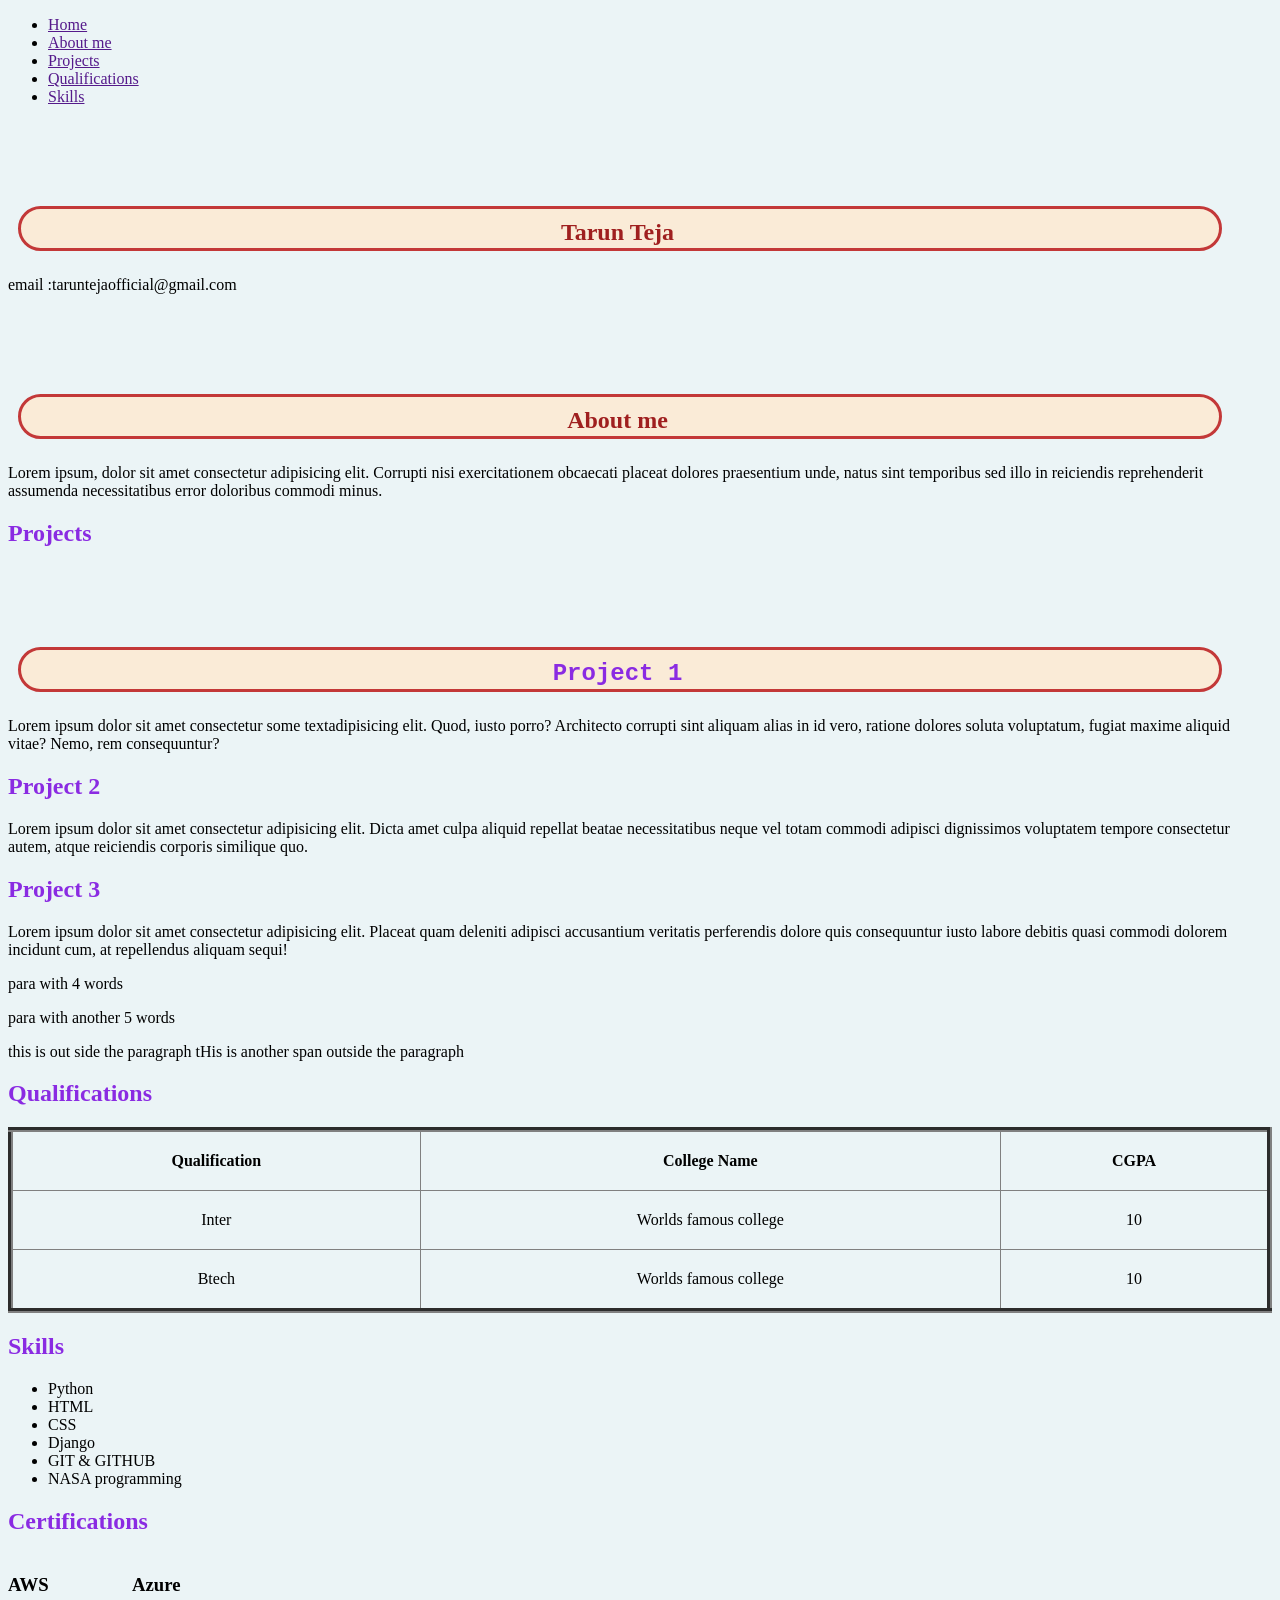
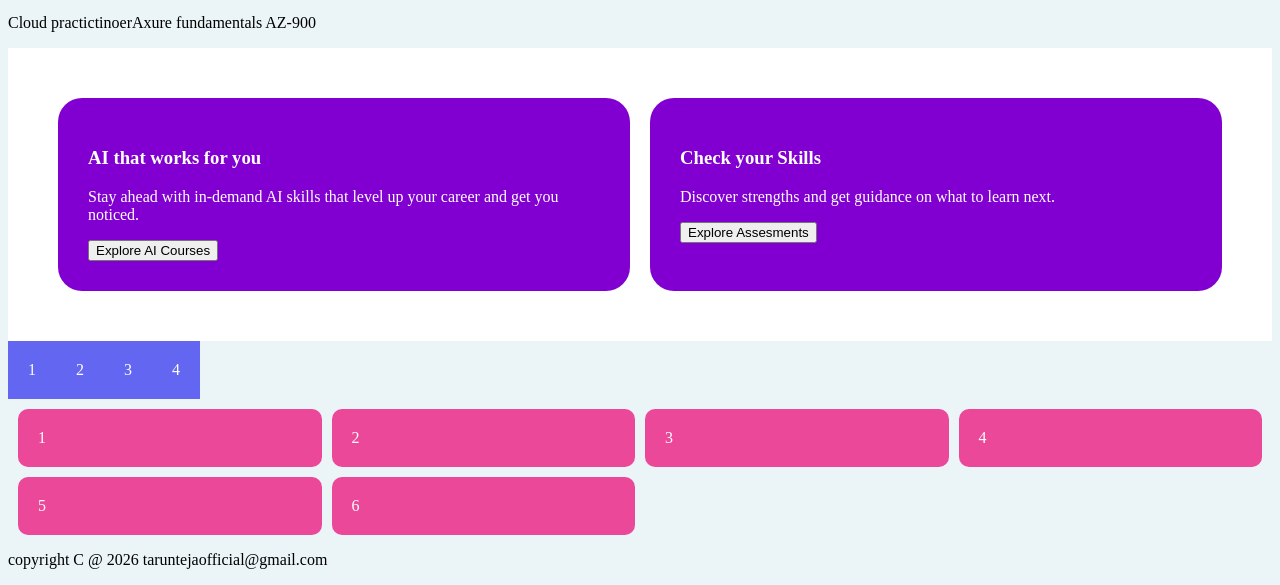
<file: html/profile-portifolio/index.html>
<!DOCTYPE html>
<html lang="en">
<head>
    <meta charset="UTF-8">
    <meta name="viewport" content="width=device-width, initial-scale=1.0">
    <title>Taruns Portifolio</title>
    <link rel="stylesheet" href="style.css">
   
</head>
<body>
    <header>
        <nav>
            <ul>
                <li>
                    <a href="">Home</a>
                </li>
                <li>
                    <a href="">About me</a>
                </li>
                <li>
                    <a href="">Projects</a>
                </li>
                <li>
                    <a href="">Qualifications</a>
                </li>
                <li>
                    <a href="">Skills</a>
                </li>
            </ul>
        </nav>
    </header>

    <!-- Hero -->
    <section>
        <h1 class="head-style">Tarun Teja</h1>
        <p>email :taruntejaofficial@gmail.com</p>
    </section>

    <!--About me-->
    <section>
        <h1 class="head-style">About me</h1>
        <p>Lorem ipsum, dolor sit amet consectetur adipisicing elit. Corrupti nisi exercitationem obcaecati placeat dolores praesentium unde, natus sint temporibus sed illo in reiciendis reprehenderit assumenda necessitatibus error doloribus commodi minus.</p>
    </section>

    <!-- projects -->
    <section>
        <h1 >Projects</h1>
        <h2 class="head-style exp-class  ">Project 1</h2>
        <p>Lorem ipsum dolor sit amet consectetur <span>some text</span>adipisicing elit. Quod, iusto porro? Architecto corrupti sint aliquam alias in id vero, ratione dolores soluta voluptatum, fugiat maxime aliquid vitae? Nemo, rem consequuntur?
        </p>
        <h2>Project 2</h2>
        <p>Lorem ipsum dolor sit amet consectetur adipisicing elit. Dicta amet culpa aliquid repellat beatae necessitatibus neque vel totam commodi adipisci dignissimos voluptatem tempore consectetur autem, atque reiciendis corporis similique quo.</p>
        <h2>Project 3</h2>
        <p>Lorem ipsum dolor sit amet consectetur adipisicing elit. Placeat quam deleniti adipisci accusantium veritatis perferendis dolore quis consequuntur iusto labore debitis quasi commodi dolorem incidunt cum, at repellendus aliquam sequi!</p>
        <p>para with 4 words</p>
        <p>para with another 5 words</p>
        <span>this is out side the paragraph</span>
        <span>tHis is another span outside the paragraph</span>
    </section>

    <!-- Qualifications -->
    <section>
        <h1>Qualifications</h1>
        
        <table border="5"  class="table-class" >
            
            <tr>
                <th>Qualification</th>
                <th>College Name</th>
                <th>CGPA</th>
            </tr>

            <tr>
                <td>Inter</td>
                <td>Worlds famous college</td>
                <td>10</td>
            </tr>
            <tr>
                <td>Btech</td>
                <td>Worlds famous college</td>
                <td>10</td>
            </tr>

        </table>
        
        
    </section>
    <!-- Skills -->
     
    <section>
        <h1>Skills</h1>
        <ul>
            <li>Python</li>
            <li>HTML</li>
            <li>CSS</li>
            <li>Django</li>
            <li>GIT & GITHUB</li>
            <li>NASA programming</li>
        </ul>
    </section>

    <section class="demo-section">
        <h2>Certifications</h2>
        <div class="certifications">
            <div class="cer-child">
                <h3>AWS</h3>
                <p>Cloud practictinoer</p>
            </div>

            <div class="cer-child">
                <h3>Azure</h3>
                <p>Axure fundamentals AZ-900</p>
            </div>

           
            
           
        </div>

    </section>
    <section class="produc-section">
        <div class="info-card-main">
            <div class="info-card ">
                <h3>AI that works for you</h3>
                <p>Stay ahead with in-demand AI skills that level up your career and get you noticed.</p>
                <button>Explore AI Courses</button>
            </div>
            <div class="info-card">
                <h3>Check your Skills</h3>
                <p>Discover strengths and get guidance on what to learn next.</p>
                <button>Explore Assesments</button>
            </div>
            

        </div>
    </section>

    <div class="flex-container">
  <div class="flex-item">1</div>
  <div class="flex-item">2</div>
  <div class="flex-item">3</div>
  <div class="flex-item">4</div>
</div>


  <div class="grid-container">
    <div class="grid-item">1</div>
    <div class="grid-item">2</div>
    <div class="grid-item">3</div>
    <div class="grid-item">4</div>
    <div class="grid-item">5</div>
    <div class="grid-item">6</div>
  </div>

    <footer>
        <!--Secondary menu-->
        <section>

        </section>
        <!-- contact us and copyright display -->
         <section>
            <p>copyright C @ 2026   taruntejaofficial@gmail.com</p>
        </section>
    </footer>
</body>
</html>
</file>
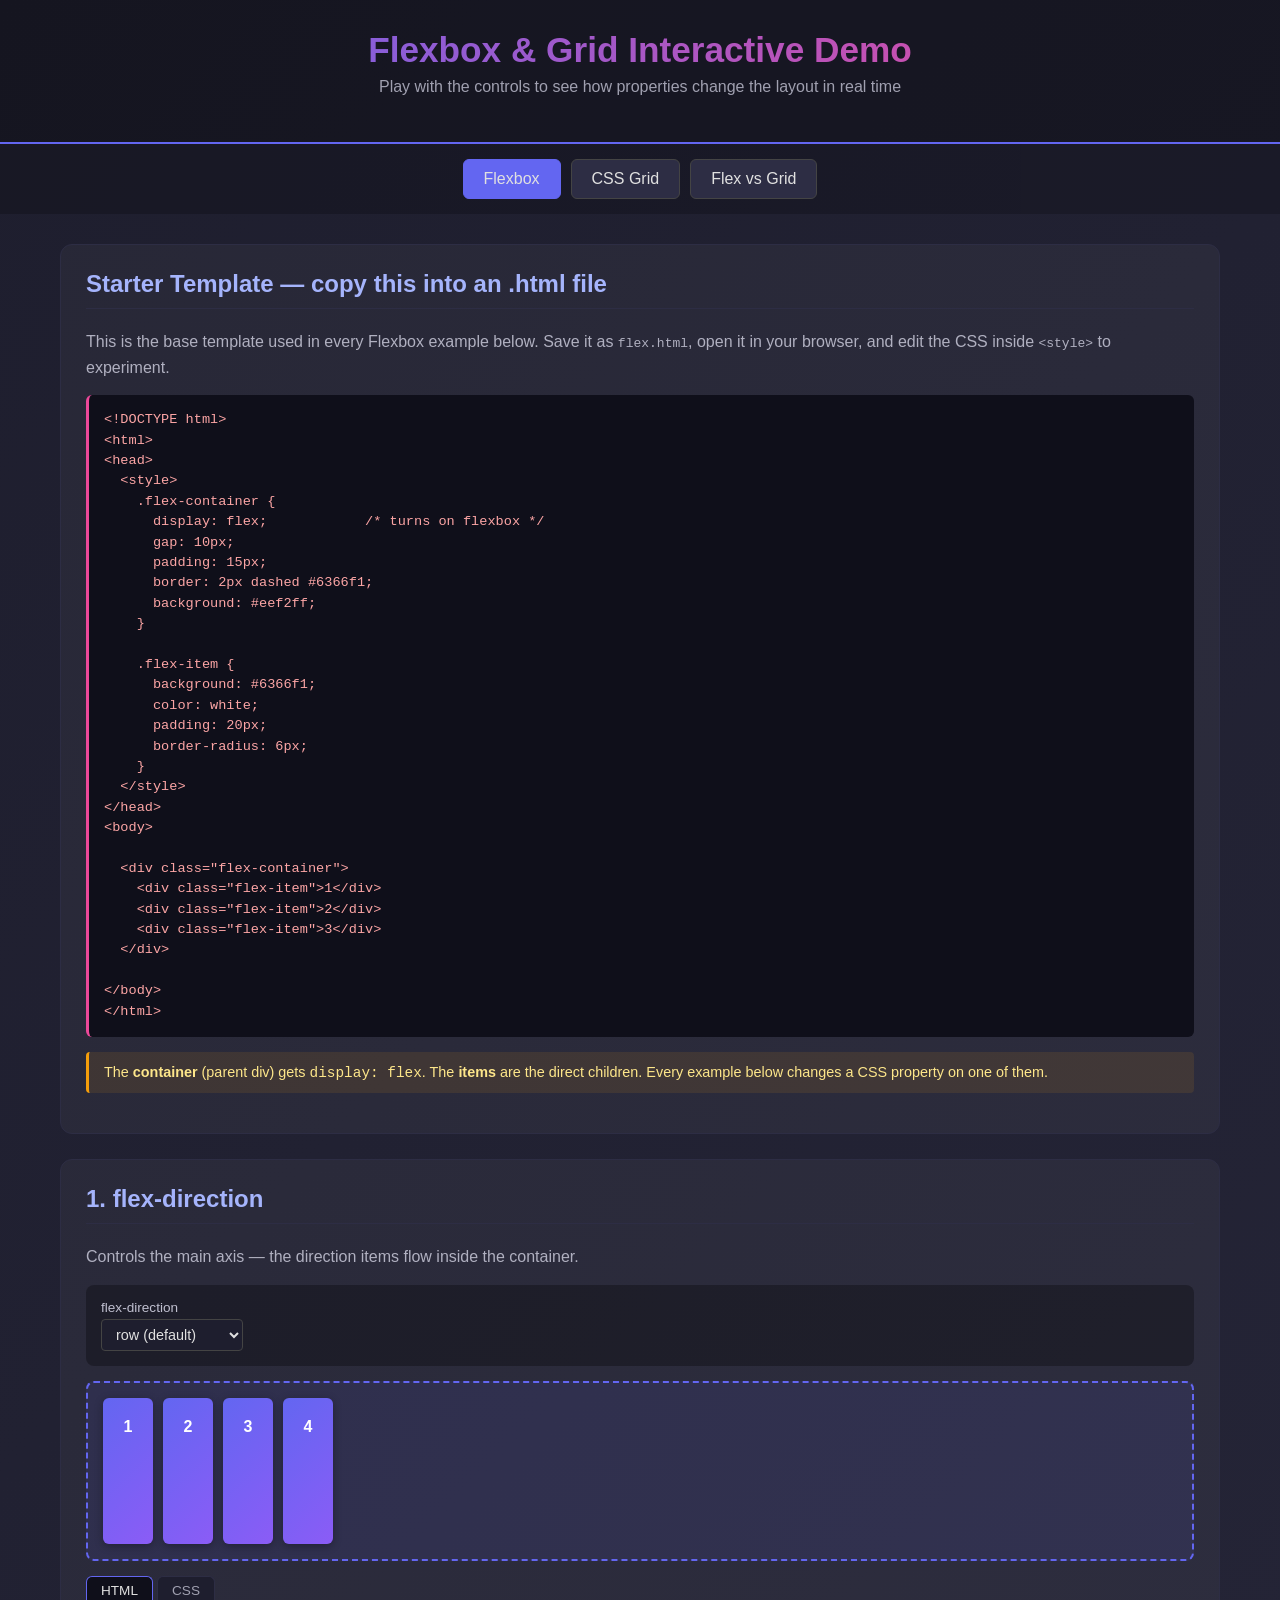
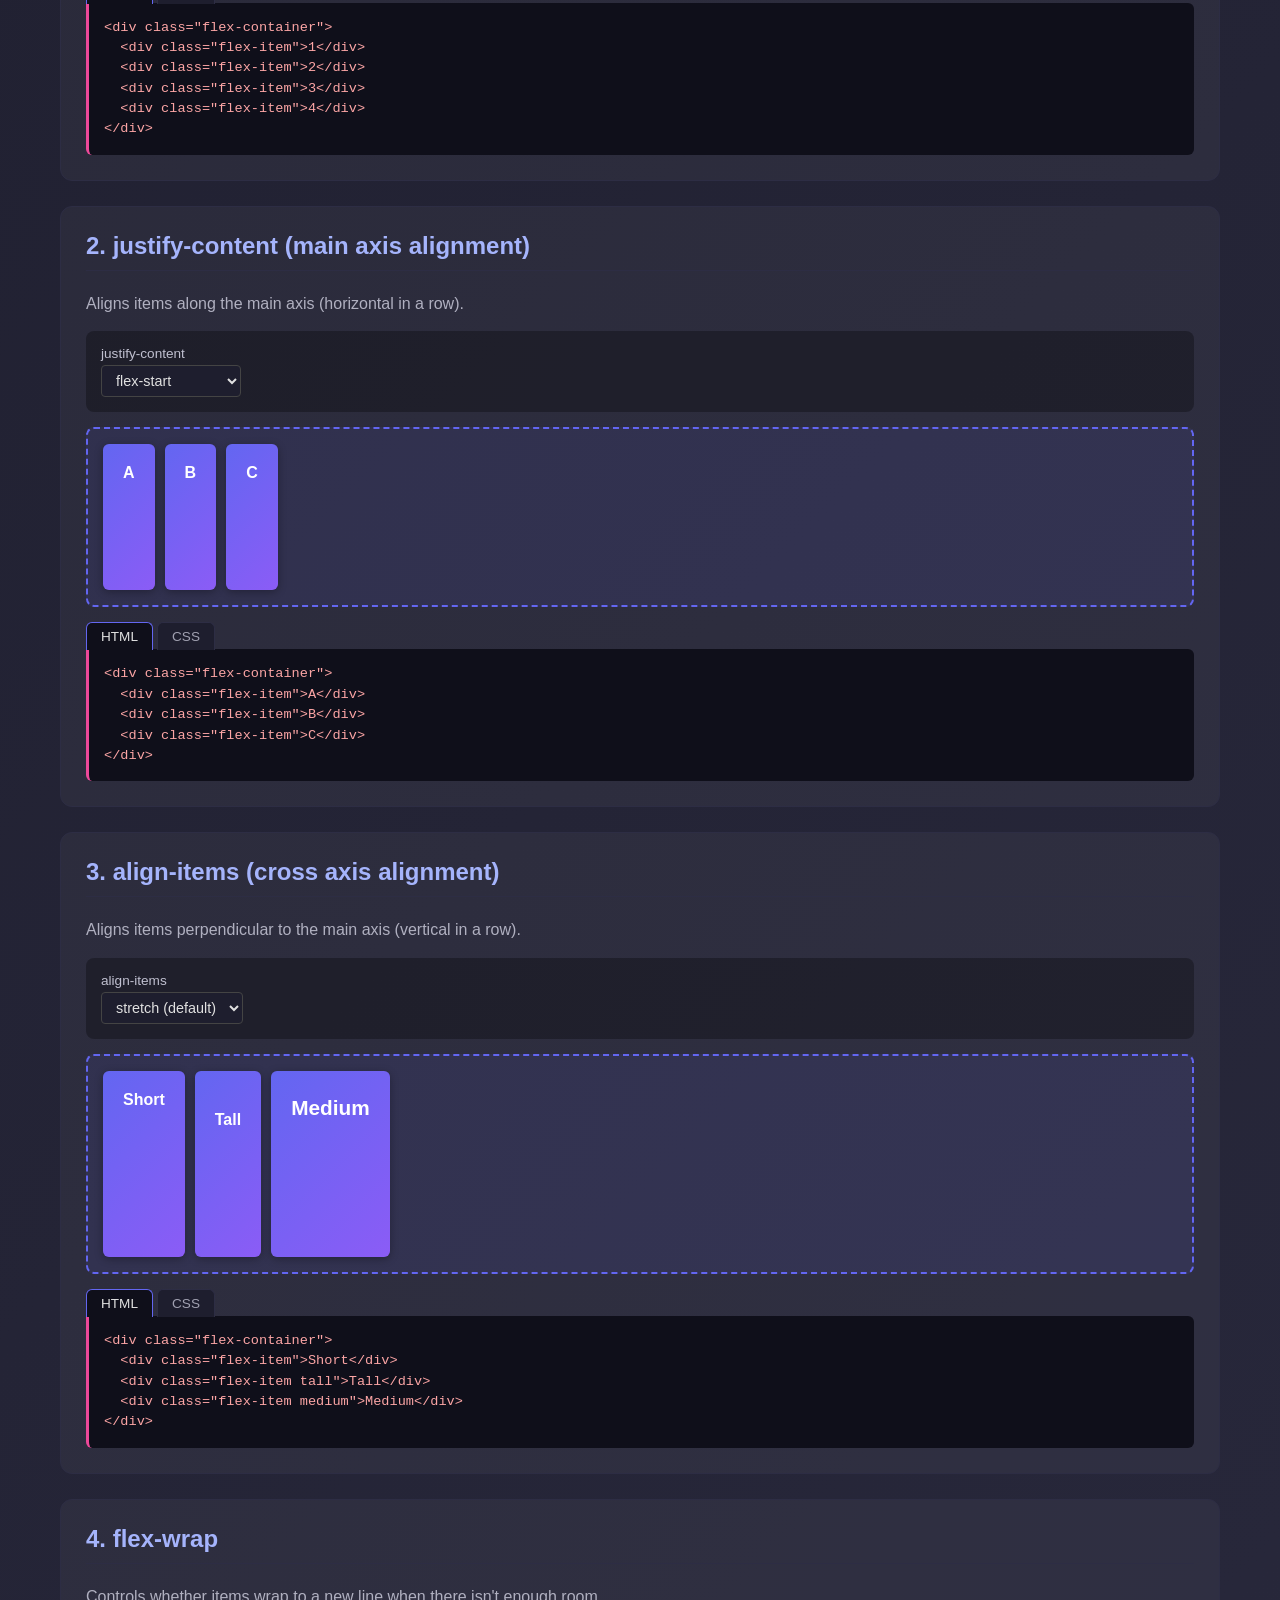
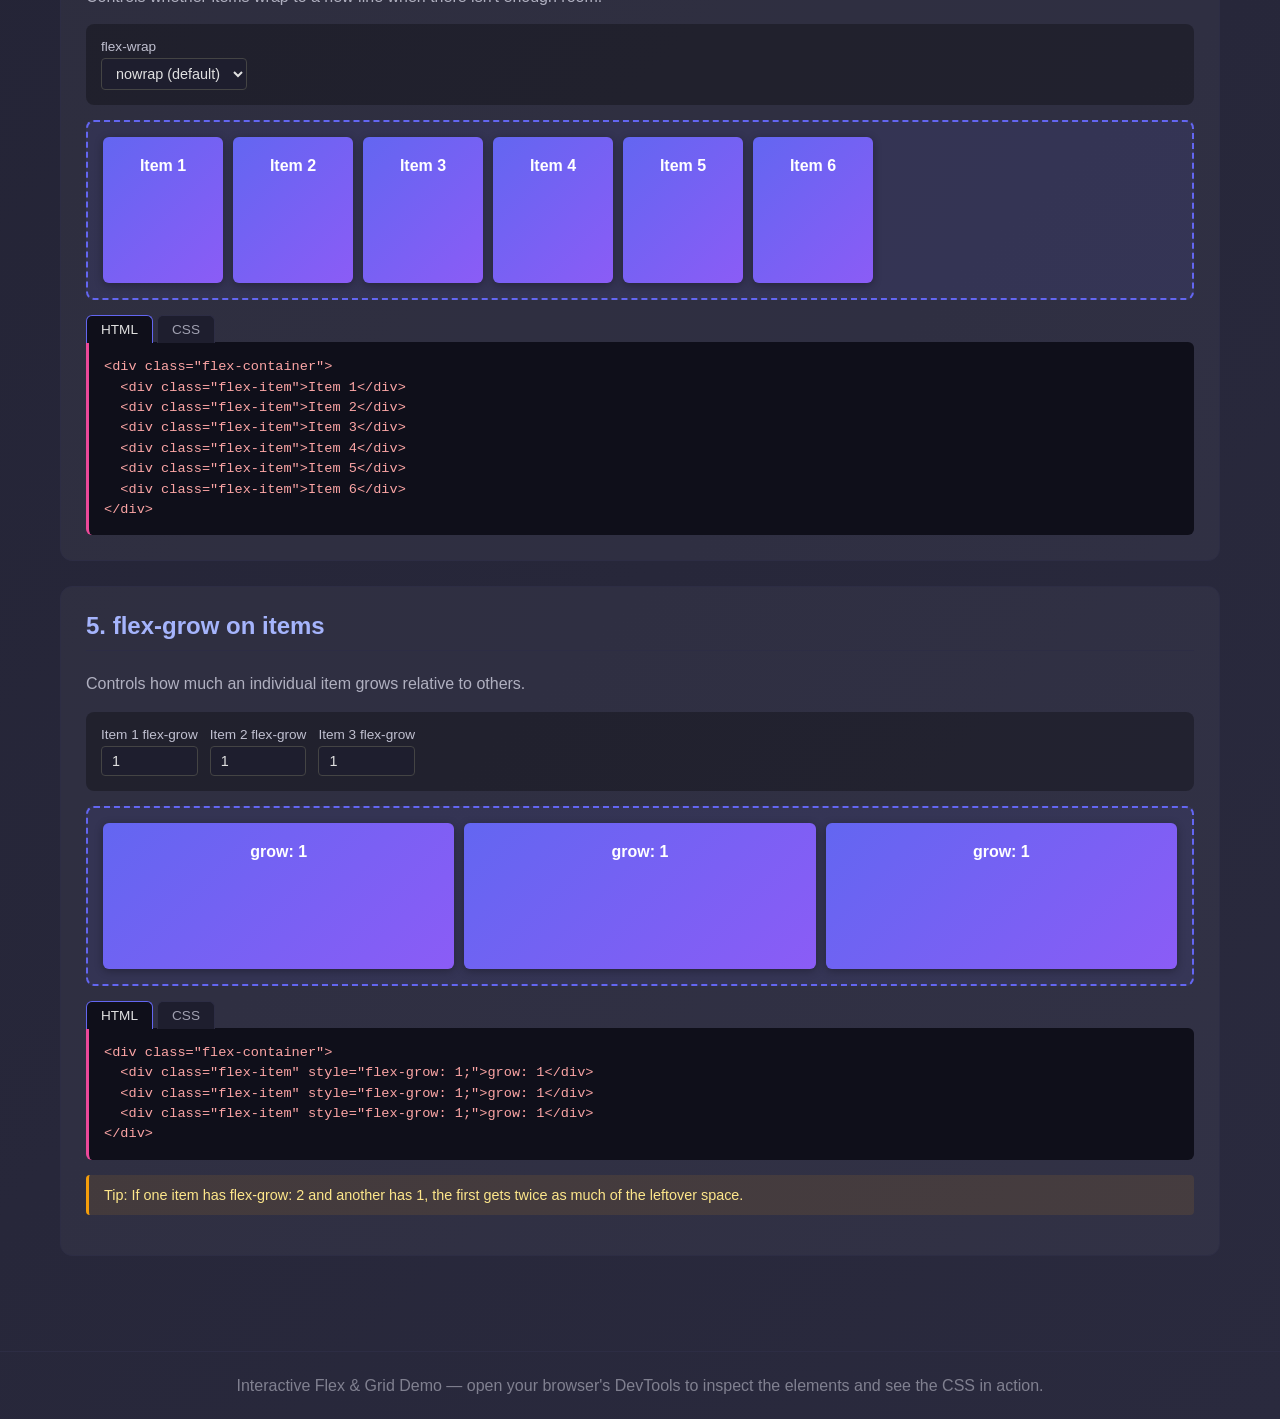
<file: html/profile-portifolio/demo.html>
<!DOCTYPE html>
<html lang="en">
<head>
<meta charset="UTF-8" />
<meta name="viewport" content="width=device-width, initial-scale=1.0" />
<title>Flexbox & Grid Interactive Demo</title>
<style>
  * { box-sizing: border-box; }

  body {
    font-family: -apple-system, BlinkMacSystemFont, "Segoe UI", Roboto, sans-serif;
    margin: 0;
    padding: 0;
    background: linear-gradient(135deg, #1e1e2e 0%, #2a2a3e 100%);
    color: #e0e0e0;
    min-height: 100vh;
  }

  header {
    text-align: center;
    padding: 30px 20px;
    background: rgba(0, 0, 0, 0.3);
    border-bottom: 2px solid #6366f1;
  }

  header h1 {
    margin: 0;
    font-size: 2.2rem;
    background: linear-gradient(90deg, #6366f1, #ec4899);
    -webkit-background-clip: text;
    -webkit-text-fill-color: transparent;
    background-clip: text;
  }

  header p {
    color: #a0a0b0;
    margin-top: 8px;
  }

  nav {
    display: flex;
    justify-content: center;
    gap: 10px;
    padding: 15px;
    background: rgba(0, 0, 0, 0.2);
    position: sticky;
    top: 0;
    z-index: 10;
  }

  nav button {
    background: #2d2d44;
    color: #e0e0e0;
    border: 1px solid #444;
    padding: 10px 20px;
    border-radius: 6px;
    cursor: pointer;
    font-size: 1rem;
    transition: all 0.2s;
  }

  nav button:hover { background: #3d3d5c; }
  nav button.active {
    background: #6366f1;
    border-color: #6366f1;
  }

  main {
    max-width: 1200px;
    margin: 0 auto;
    padding: 30px 20px;
  }

  section {
    display: none;
    animation: fadeIn 0.4s ease;
  }

  section.active { display: block; }

  @keyframes fadeIn {
    from { opacity: 0; transform: translateY(10px); }
    to { opacity: 1; transform: translateY(0); }
  }

  .demo-card {
    background: rgba(255, 255, 255, 0.04);
    border: 1px solid #2d2d44;
    border-radius: 12px;
    padding: 25px;
    margin-bottom: 25px;
  }

  .demo-card h2 {
    margin-top: 0;
    color: #a5b4fc;
    border-bottom: 1px solid #2d2d44;
    padding-bottom: 10px;
  }

  .demo-card h3 {
    color: #f9a8d4;
    margin-top: 20px;
  }

  .desc {
    color: #b0b0c0;
    line-height: 1.6;
    margin-bottom: 15px;
  }

  .controls {
    display: flex;
    flex-wrap: wrap;
    gap: 12px;
    margin-bottom: 15px;
    padding: 15px;
    background: rgba(0, 0, 0, 0.3);
    border-radius: 8px;
  }

  .controls label {
    display: flex;
    flex-direction: column;
    font-size: 0.85rem;
    color: #c0c0d0;
  }

  .controls select,
  .controls input {
    margin-top: 4px;
    padding: 6px 10px;
    background: #1e1e2e;
    color: #e0e0e0;
    border: 1px solid #444;
    border-radius: 4px;
    font-size: 0.9rem;
  }

  .code-block {
    background: #0f0f1a;
    color: #a5b4fc;
    padding: 15px;
    border-radius: 6px;
    font-family: "Monaco", "Consolas", monospace;
    font-size: 0.85rem;
    overflow-x: auto;
    border-left: 3px solid #6366f1;
    white-space: pre;
    margin: 15px 0 0 0;
    line-height: 1.5;
  }

  .code-block.html {
    color: #fca5a5;
    border-left-color: #ec4899;
  }

  .code-tabs {
    display: flex;
    gap: 4px;
    margin-top: 15px;
    margin-bottom: -1px;
  }

  .code-tab {
    background: #1e1e2e;
    color: #a0a0b0;
    border: 1px solid #2d2d44;
    border-bottom: none;
    padding: 6px 14px;
    border-radius: 6px 6px 0 0;
    cursor: pointer;
    font-size: 0.85rem;
    font-family: inherit;
  }

  .code-tab.active {
    background: #0f0f1a;
    color: #e0e0e0;
    border-color: #6366f1;
  }

  .code-panel { display: none; }
  .code-panel.active { display: block; }

  .code-group .code-block {
    margin-top: 0;
    border-radius: 0 6px 6px 6px;
  }

  .copy-btn {
    float: right;
    background: #2d2d44;
    color: #a0a0b0;
    border: 1px solid #444;
    padding: 3px 10px;
    border-radius: 4px;
    font-size: 0.75rem;
    cursor: pointer;
    font-family: inherit;
  }
  .copy-btn:hover { background: #3d3d5c; color: #fff; }

  /* ========== FLEX DEMOS ========== */
  .flex-container {
    display: flex;
    background: rgba(99, 102, 241, 0.1);
    border: 2px dashed #6366f1;
    border-radius: 8px;
    padding: 15px;
    min-height: 180px;
    gap: 10px;
    margin: 15px 0;
    transition: all 0.3s;
  }

  .flex-item {
    background: linear-gradient(135deg, #6366f1, #8b5cf6);
    color: white;
    padding: 20px;
    border-radius: 6px;
    font-weight: bold;
    text-align: center;
    min-width: 50px;
    transition: all 0.3s;
    box-shadow: 0 2px 8px rgba(0, 0, 0, 0.3);
  }

  /* ========== GRID DEMOS ========== */
  .grid-container {
    display: grid;
    background: rgba(236, 72, 153, 0.1);
    border: 2px dashed #ec4899;
    border-radius: 8px;
    padding: 15px;
    gap: 10px;
    margin: 15px 0;
    min-height: 200px;
    transition: all 0.3s;
  }

  .grid-item {
    background: linear-gradient(135deg, #ec4899, #f59e0b);
    color: white;
    padding: 20px;
    border-radius: 6px;
    font-weight: bold;
    text-align: center;
    transition: all 0.3s;
    box-shadow: 0 2px 8px rgba(0, 0, 0, 0.3);
  }

  .grid-named-item {
    display: flex;
    align-items: center;
    justify-content: center;
  }

  .header-area { background: linear-gradient(135deg, #3b82f6, #6366f1); grid-area: header; }
  .sidebar-area { background: linear-gradient(135deg, #10b981, #059669); grid-area: sidebar; }
  .main-area { background: linear-gradient(135deg, #f59e0b, #ef4444); grid-area: main; }
  .footer-area { background: linear-gradient(135deg, #8b5cf6, #ec4899); grid-area: footer; }

  .layout-grid {
    display: grid;
    grid-template-areas:
      "header header header"
      "sidebar main main"
      "footer footer footer";
    grid-template-columns: 1fr 2fr 1fr;
    grid-template-rows: 60px 200px 60px;
    gap: 10px;
  }

  footer {
    text-align: center;
    padding: 25px;
    color: #808090;
    border-top: 1px solid #2d2d44;
    margin-top: 40px;
  }

  .tip {
    background: rgba(245, 158, 11, 0.1);
    border-left: 3px solid #f59e0b;
    padding: 12px 15px;
    border-radius: 4px;
    margin: 15px 0;
    font-size: 0.9rem;
    color: #fde68a;
  }

  .card-gallery {
    display: grid;
    grid-template-columns: repeat(auto-fit, minmax(200px, 1fr));
    gap: 15px;
  }

  .gallery-card {
    background: linear-gradient(135deg, #6366f1, #ec4899);
    color: white;
    padding: 30px 15px;
    border-radius: 8px;
    text-align: center;
    font-weight: bold;
  }
</style>
</head>
<body>

<header>
  <h1>Flexbox & Grid Interactive Demo</h1>
  <p>Play with the controls to see how properties change the layout in real time</p>
</header>

<nav>
  <button class="tab-btn active" data-tab="flex">Flexbox</button>
  <button class="tab-btn" data-tab="grid">CSS Grid</button>
  <button class="tab-btn" data-tab="compare">Flex vs Grid</button>
</nav>

<main>

  <!-- ============== FLEX SECTION ============== -->
  <section id="flex" class="active">

    <div class="demo-card">
      <h2>Starter Template — copy this into an .html file</h2>
      <p class="desc">
        This is the base template used in every Flexbox example below. Save it as <code>flex.html</code>,
        open it in your browser, and edit the CSS inside <code>&lt;style&gt;</code> to experiment.
      </p>
      <pre class="code-block html">&lt;!DOCTYPE html&gt;
&lt;html&gt;
&lt;head&gt;
  &lt;style&gt;
    .flex-container {
      display: flex;            /* turns on flexbox */
      gap: 10px;
      padding: 15px;
      border: 2px dashed #6366f1;
      background: #eef2ff;
    }

    .flex-item {
      background: #6366f1;
      color: white;
      padding: 20px;
      border-radius: 6px;
    }
  &lt;/style&gt;
&lt;/head&gt;
&lt;body&gt;

  &lt;div class="flex-container"&gt;
    &lt;div class="flex-item"&gt;1&lt;/div&gt;
    &lt;div class="flex-item"&gt;2&lt;/div&gt;
    &lt;div class="flex-item"&gt;3&lt;/div&gt;
  &lt;/div&gt;

&lt;/body&gt;
&lt;/html&gt;</pre>
      <div class="tip">
        The <b>container</b> (parent div) gets <code>display: flex</code>. The <b>items</b> are the direct children.
        Every example below changes a CSS property on one of them.
      </div>
    </div>

    <div class="demo-card">
      <h2>1. flex-direction</h2>
      <p class="desc">Controls the main axis — the direction items flow inside the container.</p>
      <div class="controls">
        <label>flex-direction
          <select id="fd-direction">
            <option value="row">row (default)</option>
            <option value="row-reverse">row-reverse</option>
            <option value="column">column</option>
            <option value="column-reverse">column-reverse</option>
          </select>
        </label>
      </div>
      <div class="flex-container" id="fd-container">
        <div class="flex-item">1</div>
        <div class="flex-item">2</div>
        <div class="flex-item">3</div>
        <div class="flex-item">4</div>
      </div>
      <div class="code-group">
        <div class="code-tabs">
          <button class="code-tab active" data-target="fd-html">HTML</button>
          <button class="code-tab" data-target="fd-css">CSS</button>
        </div>
        <div class="code-panel active" id="fd-html">
          <pre class="code-block html">&lt;div class="flex-container"&gt;
  &lt;div class="flex-item"&gt;1&lt;/div&gt;
  &lt;div class="flex-item"&gt;2&lt;/div&gt;
  &lt;div class="flex-item"&gt;3&lt;/div&gt;
  &lt;div class="flex-item"&gt;4&lt;/div&gt;
&lt;/div&gt;</pre>
        </div>
        <div class="code-panel" id="fd-css">
          <pre class="code-block" id="fd-code">.flex-container {
  display: flex;
  flex-direction: row;
}

.flex-item {
  background: #6366f1;
  color: white;
  padding: 20px;
}</pre>
        </div>
      </div>
    </div>

    <div class="demo-card">
      <h2>2. justify-content (main axis alignment)</h2>
      <p class="desc">Aligns items along the main axis (horizontal in a row).</p>
      <div class="controls">
        <label>justify-content
          <select id="jc-justify">
            <option value="flex-start">flex-start</option>
            <option value="flex-end">flex-end</option>
            <option value="center">center</option>
            <option value="space-between">space-between</option>
            <option value="space-around">space-around</option>
            <option value="space-evenly">space-evenly</option>
          </select>
        </label>
      </div>
      <div class="flex-container" id="jc-container">
        <div class="flex-item">A</div>
        <div class="flex-item">B</div>
        <div class="flex-item">C</div>
      </div>
      <div class="code-group">
        <div class="code-tabs">
          <button class="code-tab active" data-target="jc-html">HTML</button>
          <button class="code-tab" data-target="jc-css">CSS</button>
        </div>
        <div class="code-panel active" id="jc-html">
          <pre class="code-block html">&lt;div class="flex-container"&gt;
  &lt;div class="flex-item"&gt;A&lt;/div&gt;
  &lt;div class="flex-item"&gt;B&lt;/div&gt;
  &lt;div class="flex-item"&gt;C&lt;/div&gt;
&lt;/div&gt;</pre>
        </div>
        <div class="code-panel" id="jc-css">
          <pre class="code-block" id="jc-code">.flex-container {
  display: flex;
  justify-content: flex-start;
}</pre>
        </div>
      </div>
    </div>

    <div class="demo-card">
      <h2>3. align-items (cross axis alignment)</h2>
      <p class="desc">Aligns items perpendicular to the main axis (vertical in a row).</p>
      <div class="controls">
        <label>align-items
          <select id="ai-align">
            <option value="stretch">stretch (default)</option>
            <option value="flex-start">flex-start</option>
            <option value="flex-end">flex-end</option>
            <option value="center">center</option>
            <option value="baseline">baseline</option>
          </select>
        </label>
      </div>
      <div class="flex-container" id="ai-container" style="height: 220px;">
        <div class="flex-item" style="height: auto;">Short</div>
        <div class="flex-item" style="padding: 40px 20px;">Tall</div>
        <div class="flex-item" style="padding: 25px 20px; font-size: 1.3rem;">Medium</div>
      </div>
      <div class="code-group">
        <div class="code-tabs">
          <button class="code-tab active" data-target="ai-html">HTML</button>
          <button class="code-tab" data-target="ai-css">CSS</button>
        </div>
        <div class="code-panel active" id="ai-html">
          <pre class="code-block html">&lt;div class="flex-container"&gt;
  &lt;div class="flex-item"&gt;Short&lt;/div&gt;
  &lt;div class="flex-item tall"&gt;Tall&lt;/div&gt;
  &lt;div class="flex-item medium"&gt;Medium&lt;/div&gt;
&lt;/div&gt;</pre>
        </div>
        <div class="code-panel" id="ai-css">
          <pre class="code-block" id="ai-code">.flex-container {
  display: flex;
  align-items: stretch;
  height: 220px;
}</pre>
        </div>
      </div>
    </div>

    <div class="demo-card">
      <h2>4. flex-wrap</h2>
      <p class="desc">Controls whether items wrap to a new line when there isn't enough room.</p>
      <div class="controls">
        <label>flex-wrap
          <select id="fw-wrap">
            <option value="nowrap">nowrap (default)</option>
            <option value="wrap">wrap</option>
            <option value="wrap-reverse">wrap-reverse</option>
          </select>
        </label>
      </div>
      <div class="flex-container" id="fw-container">
        <div class="flex-item" style="min-width: 120px;">Item 1</div>
        <div class="flex-item" style="min-width: 120px;">Item 2</div>
        <div class="flex-item" style="min-width: 120px;">Item 3</div>
        <div class="flex-item" style="min-width: 120px;">Item 4</div>
        <div class="flex-item" style="min-width: 120px;">Item 5</div>
        <div class="flex-item" style="min-width: 120px;">Item 6</div>
      </div>
      <div class="code-group">
        <div class="code-tabs">
          <button class="code-tab active" data-target="fw-html">HTML</button>
          <button class="code-tab" data-target="fw-css">CSS</button>
        </div>
        <div class="code-panel active" id="fw-html">
          <pre class="code-block html">&lt;div class="flex-container"&gt;
  &lt;div class="flex-item"&gt;Item 1&lt;/div&gt;
  &lt;div class="flex-item"&gt;Item 2&lt;/div&gt;
  &lt;div class="flex-item"&gt;Item 3&lt;/div&gt;
  &lt;div class="flex-item"&gt;Item 4&lt;/div&gt;
  &lt;div class="flex-item"&gt;Item 5&lt;/div&gt;
  &lt;div class="flex-item"&gt;Item 6&lt;/div&gt;
&lt;/div&gt;</pre>
        </div>
        <div class="code-panel" id="fw-css">
          <pre class="code-block" id="fw-code">.flex-container {
  display: flex;
  flex-wrap: nowrap;
}

.flex-item {
  min-width: 120px;
}</pre>
        </div>
      </div>
    </div>

    <div class="demo-card">
      <h2>5. flex-grow on items</h2>
      <p class="desc">Controls how much an individual item grows relative to others.</p>
      <div class="controls">
        <label>Item 1 flex-grow
          <input type="number" id="fg-1" value="1" min="0" max="5" />
        </label>
        <label>Item 2 flex-grow
          <input type="number" id="fg-2" value="1" min="0" max="5" />
        </label>
        <label>Item 3 flex-grow
          <input type="number" id="fg-3" value="1" min="0" max="5" />
        </label>
      </div>
      <div class="flex-container">
        <div class="flex-item" id="fg-item-1" style="flex-grow: 1;">grow: 1</div>
        <div class="flex-item" id="fg-item-2" style="flex-grow: 1;">grow: 1</div>
        <div class="flex-item" id="fg-item-3" style="flex-grow: 1;">grow: 1</div>
      </div>
      <div class="code-group">
        <div class="code-tabs">
          <button class="code-tab active" data-target="fg-html">HTML</button>
          <button class="code-tab" data-target="fg-css">CSS</button>
        </div>
        <div class="code-panel active" id="fg-html">
          <pre class="code-block html">&lt;div class="flex-container"&gt;
  &lt;div class="flex-item" style="flex-grow: 1;"&gt;grow: 1&lt;/div&gt;
  &lt;div class="flex-item" style="flex-grow: 1;"&gt;grow: 1&lt;/div&gt;
  &lt;div class="flex-item" style="flex-grow: 1;"&gt;grow: 1&lt;/div&gt;
&lt;/div&gt;</pre>
        </div>
        <div class="code-panel" id="fg-css">
          <pre class="code-block">.flex-container {
  display: flex;
}

.flex-item {
  flex-grow: 1;  /* each item takes equal share */
}

/* Try mixing: one item grow:2, others grow:1 */</pre>
        </div>
      </div>
      <div class="tip">Tip: If one item has flex-grow: 2 and another has 1, the first gets twice as much of the leftover space.</div>
    </div>

  </section>

  <!-- ============== GRID SECTION ============== -->
  <section id="grid">

    <div class="demo-card">
      <h2>Starter Template — copy this into an .html file</h2>
      <p class="desc">
        Save this as <code>grid.html</code>, open it in your browser, and change the grid CSS
        to see how the layout reacts.
      </p>
      <pre class="code-block html">&lt;!DOCTYPE html&gt;
&lt;html&gt;
&lt;head&gt;
  &lt;style&gt;
    .grid-container {
      display: grid;                             /* turns on grid */
      grid-template-columns: 1fr 1fr 1fr;        /* 3 equal columns */
      gap: 10px;
      padding: 15px;
      border: 2px dashed #ec4899;
      background: #fdf2f8;
    }

    .grid-item {
      background: #ec4899;
      color: white;
      padding: 20px;
      border-radius: 6px;
      text-align: center;
    }
  &lt;/style&gt;
&lt;/head&gt;
&lt;body&gt;

  &lt;div class="grid-container"&gt;
    &lt;div class="grid-item"&gt;1&lt;/div&gt;
    &lt;div class="grid-item"&gt;2&lt;/div&gt;
    &lt;div class="grid-item"&gt;3&lt;/div&gt;
    &lt;div class="grid-item"&gt;4&lt;/div&gt;
    &lt;div class="grid-item"&gt;5&lt;/div&gt;
    &lt;div class="grid-item"&gt;6&lt;/div&gt;
  &lt;/div&gt;

&lt;/body&gt;
&lt;/html&gt;</pre>
      <div class="tip">
        The <b>grid container</b> (parent) gets <code>display: grid</code> plus the column/row definitions.
        Each direct child automatically becomes a cell. Try changing <code>grid-template-columns</code>
        to <code>1fr 2fr</code>, <code>100px 1fr 100px</code>, or <code>repeat(4, 1fr)</code>.
      </div>
    </div>

    <div class="demo-card">
      <h2>1. grid-template-columns</h2>
      <p class="desc">Defines the columns of the grid. Use fixed values (px), flexible units (fr), or functions like repeat() and minmax().</p>
      <div class="controls">
        <label>Column template
          <select id="gc-cols">
            <option value="1fr 1fr 1fr">1fr 1fr 1fr</option>
            <option value="1fr 2fr 1fr">1fr 2fr 1fr</option>
            <option value="100px 1fr 100px">100px 1fr 100px</option>
            <option value="repeat(4, 1fr)">repeat(4, 1fr)</option>
            <option value="repeat(auto-fit, minmax(120px, 1fr))">auto-fit + minmax</option>
          </select>
        </label>
      </div>
      <div class="grid-container" id="gc-container" style="grid-template-columns: 1fr 1fr 1fr;">
        <div class="grid-item">1</div>
        <div class="grid-item">2</div>
        <div class="grid-item">3</div>
        <div class="grid-item">4</div>
        <div class="grid-item">5</div>
        <div class="grid-item">6</div>
      </div>
      <div class="code-group">
        <div class="code-tabs">
          <button class="code-tab active" data-target="gc-html">HTML</button>
          <button class="code-tab" data-target="gc-css">CSS</button>
        </div>
        <div class="code-panel active" id="gc-html">
          <pre class="code-block html">&lt;div class="grid-container"&gt;
  &lt;div class="grid-item"&gt;1&lt;/div&gt;
  &lt;div class="grid-item"&gt;2&lt;/div&gt;
  &lt;div class="grid-item"&gt;3&lt;/div&gt;
  &lt;div class="grid-item"&gt;4&lt;/div&gt;
  &lt;div class="grid-item"&gt;5&lt;/div&gt;
  &lt;div class="grid-item"&gt;6&lt;/div&gt;
&lt;/div&gt;</pre>
        </div>
        <div class="code-panel" id="gc-css">
          <pre class="code-block" id="gc-code">.grid-container {
  display: grid;
  grid-template-columns: 1fr 1fr 1fr;
  gap: 10px;
}

.grid-item {
  background: #ec4899;
  color: white;
  padding: 20px;
}</pre>
        </div>
      </div>
    </div>

    <div class="demo-card">
      <h2>2. gap (spacing)</h2>
      <p class="desc">Sets the space between rows and columns. Can set row-gap and column-gap separately.</p>
      <div class="controls">
        <label>gap (px)
          <input type="range" id="gap-range" min="0" max="40" value="10" />
        </label>
        <span id="gap-value" style="align-self: center;">10px</span>
      </div>
      <div class="grid-container" id="gap-container" style="grid-template-columns: repeat(3, 1fr);">
        <div class="grid-item">A</div>
        <div class="grid-item">B</div>
        <div class="grid-item">C</div>
        <div class="grid-item">D</div>
        <div class="grid-item">E</div>
        <div class="grid-item">F</div>
      </div>
      <div class="code-group">
        <div class="code-tabs">
          <button class="code-tab active" data-target="gap-html">HTML</button>
          <button class="code-tab" data-target="gap-css">CSS</button>
        </div>
        <div class="code-panel active" id="gap-html">
          <pre class="code-block html">&lt;div class="grid-container"&gt;
  &lt;div class="grid-item"&gt;A&lt;/div&gt;
  &lt;div class="grid-item"&gt;B&lt;/div&gt;
  &lt;div class="grid-item"&gt;C&lt;/div&gt;
  &lt;div class="grid-item"&gt;D&lt;/div&gt;
  &lt;div class="grid-item"&gt;E&lt;/div&gt;
  &lt;div class="grid-item"&gt;F&lt;/div&gt;
&lt;/div&gt;</pre>
        </div>
        <div class="code-panel" id="gap-css">
          <pre class="code-block" id="gap-code">.grid-container {
  display: grid;
  grid-template-columns: repeat(3, 1fr);
  gap: 10px;
  /* Or: row-gap: 10px; column-gap: 20px; */
}</pre>
        </div>
      </div>
    </div>

    <div class="demo-card">
      <h2>3. Spanning cells with grid-column / grid-row</h2>
      <p class="desc">Any item can span multiple columns or rows using grid-column: span N or explicit line numbers.</p>
      <div class="grid-container" style="grid-template-columns: repeat(4, 1fr); grid-auto-rows: 80px;">
        <div class="grid-item" style="grid-column: span 2;">span 2 cols</div>
        <div class="grid-item">1 col</div>
        <div class="grid-item" style="grid-row: span 2;">span 2 rows</div>
        <div class="grid-item">normal</div>
        <div class="grid-item" style="grid-column: span 2;">span 2 cols</div>
      </div>
      <div class="code-group">
        <div class="code-tabs">
          <button class="code-tab active" data-target="span-html">HTML</button>
          <button class="code-tab" data-target="span-css">CSS</button>
        </div>
        <div class="code-panel active" id="span-html">
          <pre class="code-block html">&lt;div class="grid-container"&gt;
  &lt;div class="grid-item wide"&gt;span 2 cols&lt;/div&gt;
  &lt;div class="grid-item"&gt;1 col&lt;/div&gt;
  &lt;div class="grid-item tall"&gt;span 2 rows&lt;/div&gt;
  &lt;div class="grid-item"&gt;normal&lt;/div&gt;
  &lt;div class="grid-item wide"&gt;span 2 cols&lt;/div&gt;
&lt;/div&gt;</pre>
        </div>
        <div class="code-panel" id="span-css">
          <pre class="code-block">.grid-container {
  display: grid;
  grid-template-columns: repeat(4, 1fr);
  grid-auto-rows: 80px;
  gap: 10px;
}

.wide { grid-column: span 2; }
.tall { grid-row: span 2; }

/* Explicit lines also work:
   grid-column: 1 / 3;  (from line 1 to line 3) */</pre>
        </div>
      </div>
    </div>

    <div class="demo-card">
      <h2>4. Named grid-template-areas (full page layout)</h2>
      <p class="desc">Name regions of the grid with strings and assign elements to them. Perfect for page layouts.</p>
      <div class="grid-container layout-grid">
        <div class="grid-item grid-named-item header-area">Header</div>
        <div class="grid-item grid-named-item sidebar-area">Sidebar</div>
        <div class="grid-item grid-named-item main-area">Main</div>
        <div class="grid-item grid-named-item footer-area">Footer</div>
      </div>
      <div class="code-group">
        <div class="code-tabs">
          <button class="code-tab active" data-target="areas-html">HTML</button>
          <button class="code-tab" data-target="areas-css">CSS</button>
        </div>
        <div class="code-panel active" id="areas-html">
          <pre class="code-block html">&lt;div class="page"&gt;
  &lt;div class="header"&gt;Header&lt;/div&gt;
  &lt;div class="sidebar"&gt;Sidebar&lt;/div&gt;
  &lt;div class="main"&gt;Main&lt;/div&gt;
  &lt;div class="footer"&gt;Footer&lt;/div&gt;
&lt;/div&gt;</pre>
        </div>
        <div class="code-panel" id="areas-css">
          <pre class="code-block">.page {
  display: grid;
  grid-template-areas:
    "header  header  header"
    "sidebar main    main"
    "footer  footer  footer";
  grid-template-columns: 1fr 2fr 1fr;
  grid-template-rows: 60px 200px 60px;
  gap: 10px;
}

.header  { grid-area: header; }
.sidebar { grid-area: sidebar; }
.main    { grid-area: main; }
.footer  { grid-area: footer; }</pre>
        </div>
      </div>
    </div>

    <div class="demo-card">
      <h2>5. Responsive gallery with auto-fit</h2>
      <p class="desc">Resize your browser window — this grid automatically fits as many columns as possible, each at least 200px wide.</p>
      <div class="card-gallery">
        <div class="gallery-card">Card 1</div>
        <div class="gallery-card">Card 2</div>
        <div class="gallery-card">Card 3</div>
        <div class="gallery-card">Card 4</div>
        <div class="gallery-card">Card 5</div>
        <div class="gallery-card">Card 6</div>
      </div>
      <div class="code-group">
        <div class="code-tabs">
          <button class="code-tab active" data-target="gallery-html">HTML</button>
          <button class="code-tab" data-target="gallery-css">CSS</button>
        </div>
        <div class="code-panel active" id="gallery-html">
          <pre class="code-block html">&lt;div class="gallery"&gt;
  &lt;div class="card"&gt;Card 1&lt;/div&gt;
  &lt;div class="card"&gt;Card 2&lt;/div&gt;
  &lt;div class="card"&gt;Card 3&lt;/div&gt;
  &lt;div class="card"&gt;Card 4&lt;/div&gt;
  &lt;div class="card"&gt;Card 5&lt;/div&gt;
  &lt;div class="card"&gt;Card 6&lt;/div&gt;
&lt;/div&gt;</pre>
        </div>
        <div class="code-panel" id="gallery-css">
          <pre class="code-block">.gallery {
  display: grid;
  grid-template-columns: repeat(auto-fit, minmax(200px, 1fr));
  gap: 15px;
}

.card {
  background: #6366f1;
  color: white;
  padding: 30px;
  border-radius: 8px;
  text-align: center;
}</pre>
        </div>
      </div>
    </div>

  </section>

  <!-- ============== COMPARE SECTION ============== -->
  <section id="compare">

    <div class="demo-card">
      <h2>When to use Flexbox vs Grid</h2>

      <h3>Flexbox — one-dimensional layouts</h3>
      <p class="desc">
        Use when you're arranging items in a single row OR a single column. Great for navbars, toolbars,
        centering content, and distributing space between items on one axis.
      </p>
      <div class="flex-container" style="justify-content: space-between; align-items: center;">
        <div class="flex-item">Logo</div>
        <div class="flex-item">Home</div>
        <div class="flex-item">About</div>
        <div class="flex-item">Contact</div>
      </div>
      <div class="code-group">
        <div class="code-tabs">
          <button class="code-tab active" data-target="nav-html">HTML</button>
          <button class="code-tab" data-target="nav-css">CSS</button>
        </div>
        <div class="code-panel active" id="nav-html">
          <pre class="code-block html">&lt;nav class="navbar"&gt;
  &lt;div class="logo"&gt;Logo&lt;/div&gt;
  &lt;a href="#"&gt;Home&lt;/a&gt;
  &lt;a href="#"&gt;About&lt;/a&gt;
  &lt;a href="#"&gt;Contact&lt;/a&gt;
&lt;/nav&gt;</pre>
        </div>
        <div class="code-panel" id="nav-css">
          <pre class="code-block">/* Classic navbar */
.navbar {
  display: flex;
  justify-content: space-between;
  align-items: center;
  padding: 15px 20px;
}</pre>
        </div>
      </div>

      <h3>Grid — two-dimensional layouts</h3>
      <p class="desc">
        Use when you need rows AND columns to align. Grid excels at full-page layouts, image galleries,
        dashboards, and any design where both axes matter.
      </p>
      <div class="grid-container layout-grid">
        <div class="grid-item grid-named-item header-area">Header</div>
        <div class="grid-item grid-named-item sidebar-area">Sidebar</div>
        <div class="grid-item grid-named-item main-area">Main</div>
        <div class="grid-item grid-named-item footer-area">Footer</div>
      </div>

      <h3>Quick Rules of Thumb</h3>
      <div class="tip">
        If you're thinking about one row or one column → reach for <b>flex</b>.<br>
        If you're thinking about the page as a whole, with rows AND columns aligning → reach for <b>grid</b>.<br>
        They compose beautifully: a grid cell can use flex inside it, and vice versa.
      </div>

      <h3>Side-by-side comparison</h3>
      <div style="display: grid; grid-template-columns: 1fr 1fr; gap: 20px;">
        <div>
          <h3 style="color: #a5b4fc;">Flexbox</h3>
          <ul style="color: #b0b0c0; line-height: 1.8;">
            <li>1D layout (row or column)</li>
            <li>Content-first</li>
            <li>Items size based on content</li>
            <li>Great for components</li>
            <li>Best for: navbars, cards, buttons</li>
          </ul>
        </div>
        <div>
          <h3 style="color: #f9a8d4;">Grid</h3>
          <ul style="color: #b0b0c0; line-height: 1.8;">
            <li>2D layout (rows + columns)</li>
            <li>Layout-first</li>
            <li>Define the structure up front</li>
            <li>Great for page layouts</li>
            <li>Best for: dashboards, galleries, full pages</li>
          </ul>
        </div>
      </div>
    </div>

  </section>

</main>

<footer>
  Interactive Flex & Grid Demo — open your browser's DevTools to inspect the elements and see the CSS in action.
</footer>

<script>
  // ---------- Top-level section tab switching ----------
  document.querySelectorAll('.tab-btn').forEach(btn => {
    btn.addEventListener('click', () => {
      document.querySelectorAll('.tab-btn').forEach(b => b.classList.remove('active'));
      document.querySelectorAll('section').forEach(s => s.classList.remove('active'));
      btn.classList.add('active');
      document.getElementById(btn.dataset.tab).classList.add('active');
    });
  });

  // ---------- HTML/CSS code tab switching inside each example ----------
  document.querySelectorAll('.code-tab').forEach(tab => {
    tab.addEventListener('click', () => {
      const group = tab.closest('.code-group');
      group.querySelectorAll('.code-tab').forEach(t => t.classList.remove('active'));
      group.querySelectorAll('.code-panel').forEach(p => p.classList.remove('active'));
      tab.classList.add('active');
      document.getElementById(tab.dataset.target).classList.add('active');
    });
  });

  // ---------- flex-direction ----------
  const fdSelect = document.getElementById('fd-direction');
  const fdContainer = document.getElementById('fd-container');
  const fdCode = document.getElementById('fd-code');
  fdSelect.addEventListener('change', () => {
    fdContainer.style.flexDirection = fdSelect.value;
    fdCode.textContent = `display: flex;\nflex-direction: ${fdSelect.value};`;
  });

  // ---------- justify-content ----------
  const jcSelect = document.getElementById('jc-justify');
  const jcContainer = document.getElementById('jc-container');
  const jcCode = document.getElementById('jc-code');
  jcSelect.addEventListener('change', () => {
    jcContainer.style.justifyContent = jcSelect.value;
    jcCode.textContent = `display: flex;\njustify-content: ${jcSelect.value};`;
  });

  // ---------- align-items ----------
  const aiSelect = document.getElementById('ai-align');
  const aiContainer = document.getElementById('ai-container');
  const aiCode = document.getElementById('ai-code');
  aiSelect.addEventListener('change', () => {
    aiContainer.style.alignItems = aiSelect.value;
    aiCode.textContent = `display: flex;\nalign-items: ${aiSelect.value};`;
  });

  // ---------- flex-wrap ----------
  const fwSelect = document.getElementById('fw-wrap');
  const fwContainer = document.getElementById('fw-container');
  const fwCode = document.getElementById('fw-code');
  fwSelect.addEventListener('change', () => {
    fwContainer.style.flexWrap = fwSelect.value;
    fwCode.textContent = `display: flex;\nflex-wrap: ${fwSelect.value};`;
  });

  // ---------- flex-grow ----------
  [1, 2, 3].forEach(i => {
    const input = document.getElementById('fg-' + i);
    const item = document.getElementById('fg-item-' + i);
    input.addEventListener('input', () => {
      item.style.flexGrow = input.value;
      item.textContent = 'grow: ' + input.value;
    });
  });

  // ---------- grid-template-columns ----------
  const gcSelect = document.getElementById('gc-cols');
  const gcContainer = document.getElementById('gc-container');
  const gcCode = document.getElementById('gc-code');
  gcSelect.addEventListener('change', () => {
    gcContainer.style.gridTemplateColumns = gcSelect.value;
    gcCode.textContent = `display: grid;\ngrid-template-columns: ${gcSelect.value};\ngap: 10px;`;
  });

  // ---------- gap ----------
  const gapRange = document.getElementById('gap-range');
  const gapValue = document.getElementById('gap-value');
  const gapContainer = document.getElementById('gap-container');
  const gapCode = document.getElementById('gap-code');
  gapRange.addEventListener('input', () => {
    gapContainer.style.gap = gapRange.value + 'px';
    gapValue.textContent = gapRange.value + 'px';
    gapCode.textContent = `display: grid;\ngrid-template-columns: repeat(3, 1fr);\ngap: ${gapRange.value}px;`;
  });
</script>

</body>
</html>
</file>
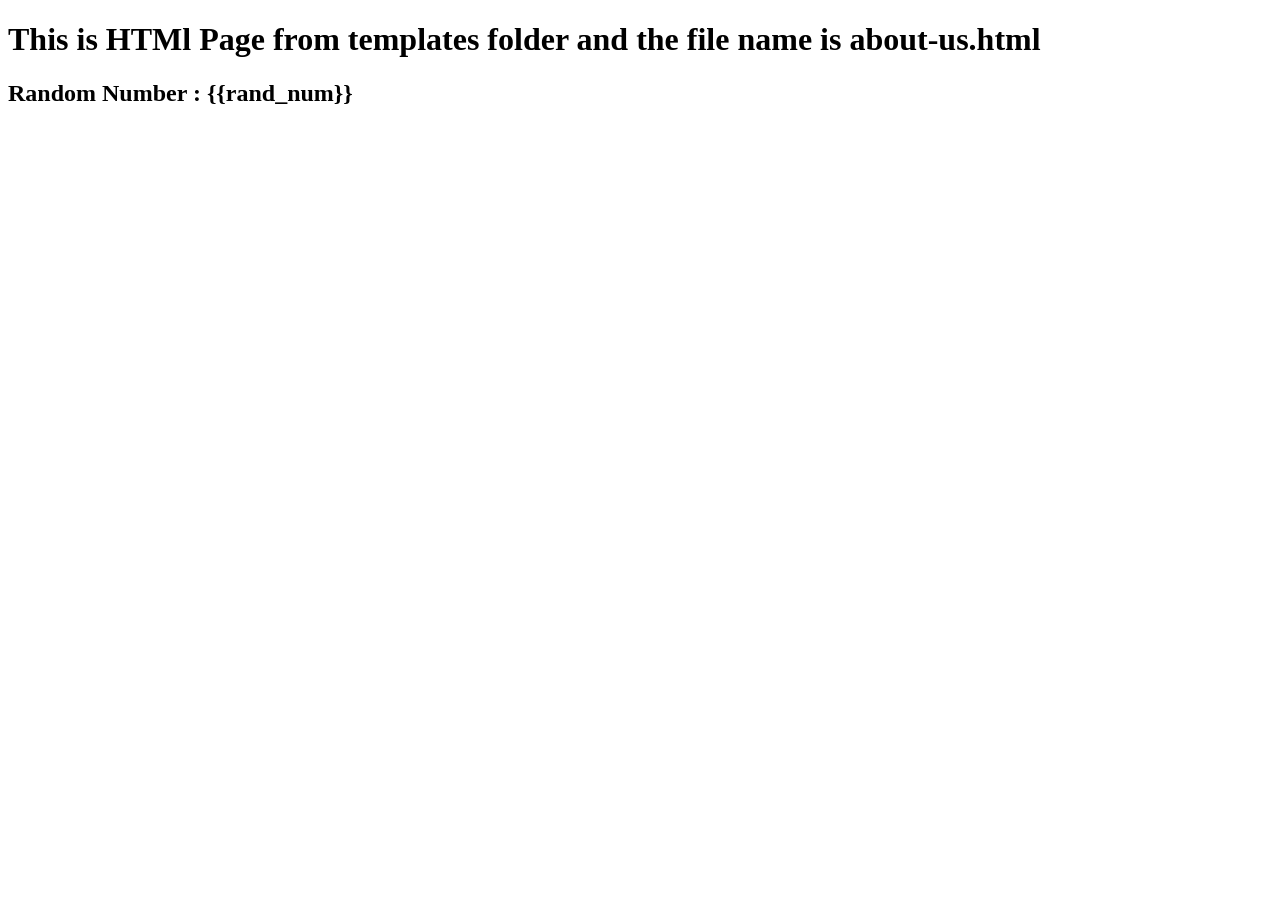
<file: Django/day1project/templates/about-us.html>
<!DOCTYPE html>
<html lang="en">
<head>
    <meta charset="UTF-8">
    <meta name="viewport" content="width=device-width, initial-scale=1.0">
    <title>Document</title>
</head>
<body>
    <h1>This is HTMl Page from templates folder and the file name is about-us.html</h1>
    <h2>Random Number : {{rand_num}}</h2>
</body>
</html>
</file>
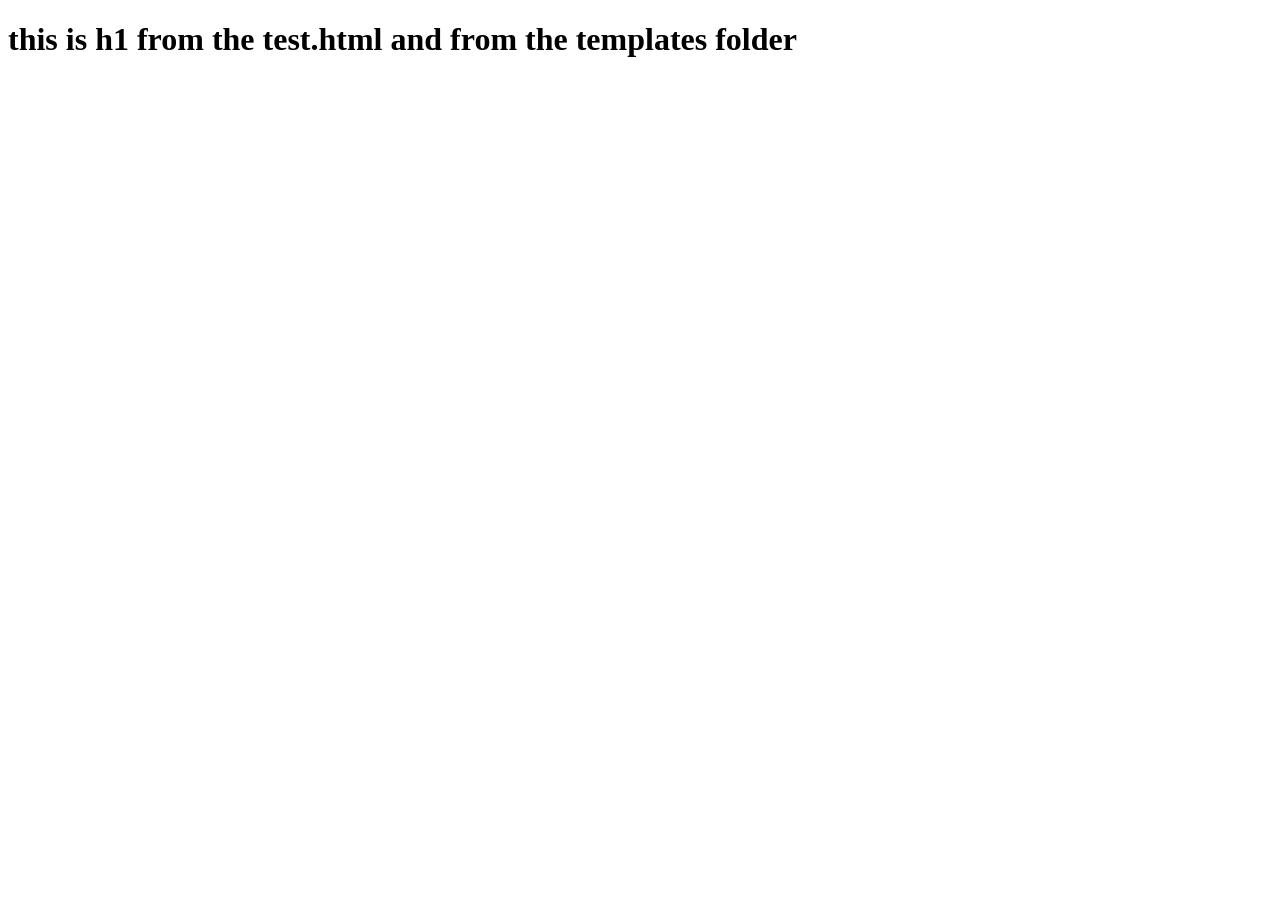
<file: Django/day1project/templates/test.html>
<!DOCTYPE html>
<html lang="en">
<head>
    <meta charset="UTF-8">
    <meta name="viewport" content="width=device-width, initial-scale=1.0">
    <title>Document</title>
</head>
<body>
    <h1>this is h1 from the test.html and from the templates folder</h1>
</body>
</html>
</file>
<file: html/profile-portifolio/style.css>
body{
    background-color: #EBF4F6;
}

.head-style
        {
            color: #9f1f1f;
            background-color: antiquewhite;
            border-style: solid;
            border-color: rgb(195, 56, 56);
            border-radius: 25px;
            margin: 100px 50px 25px 10px ;
            padding: 10px 5px  2px 0px;
            text-align: center;
            font-family: Georgia, 'Times New Roman', Times, serif;
            /*  margin : Top,bottom   left,right;
            margin  : Top right bottom left; */
        }

        .exp-class
        {
            color: aqua;
            font-family: 'Courier New', Courier, monospace;
        }


        h1, h2, .exp-class
        {
            color: blueviolet;
        }

        /*Display*/

        .table-class 
        {
            width: 100%;
            text-align: center;
            border-collapse: collapse ;
            
        }

        .table-class td ,.table-class th
        {
            padding: 20px;
        }
/* dISPLAY */
        .certifications
        {
           display:flex;
           flex-direction: row;
           
        }

        .produc-section
        {
            background-color: #ffffff;
            padding: 40px;
            
        }
        .info-card-main
        {
            display: flex;
        }
        
        .info-card
        {
            color: #ffffff;
            background-color: #8100D1;
            padding: 30px;
            margin: 10px;
            border-radius: 24px;
            flex-grow: 1;
            width: 50%;
        }

        

        .flex-container {
  display: flex;
  flex-direction: row;
}

.flex-item {
  background: #6366f1;
  color: white;
  padding: 20px;
 
}

.grid-container
{
    display: grid;
     grid-template-columns: 1fr 1fr 1fr 1fr  ;
     gap: 10px;
     margin: 10px;
}

.grid-item {
  background: #ec4899;
  color: white;
  padding: 20px;
  border-radius: 10px;
}
</file>
